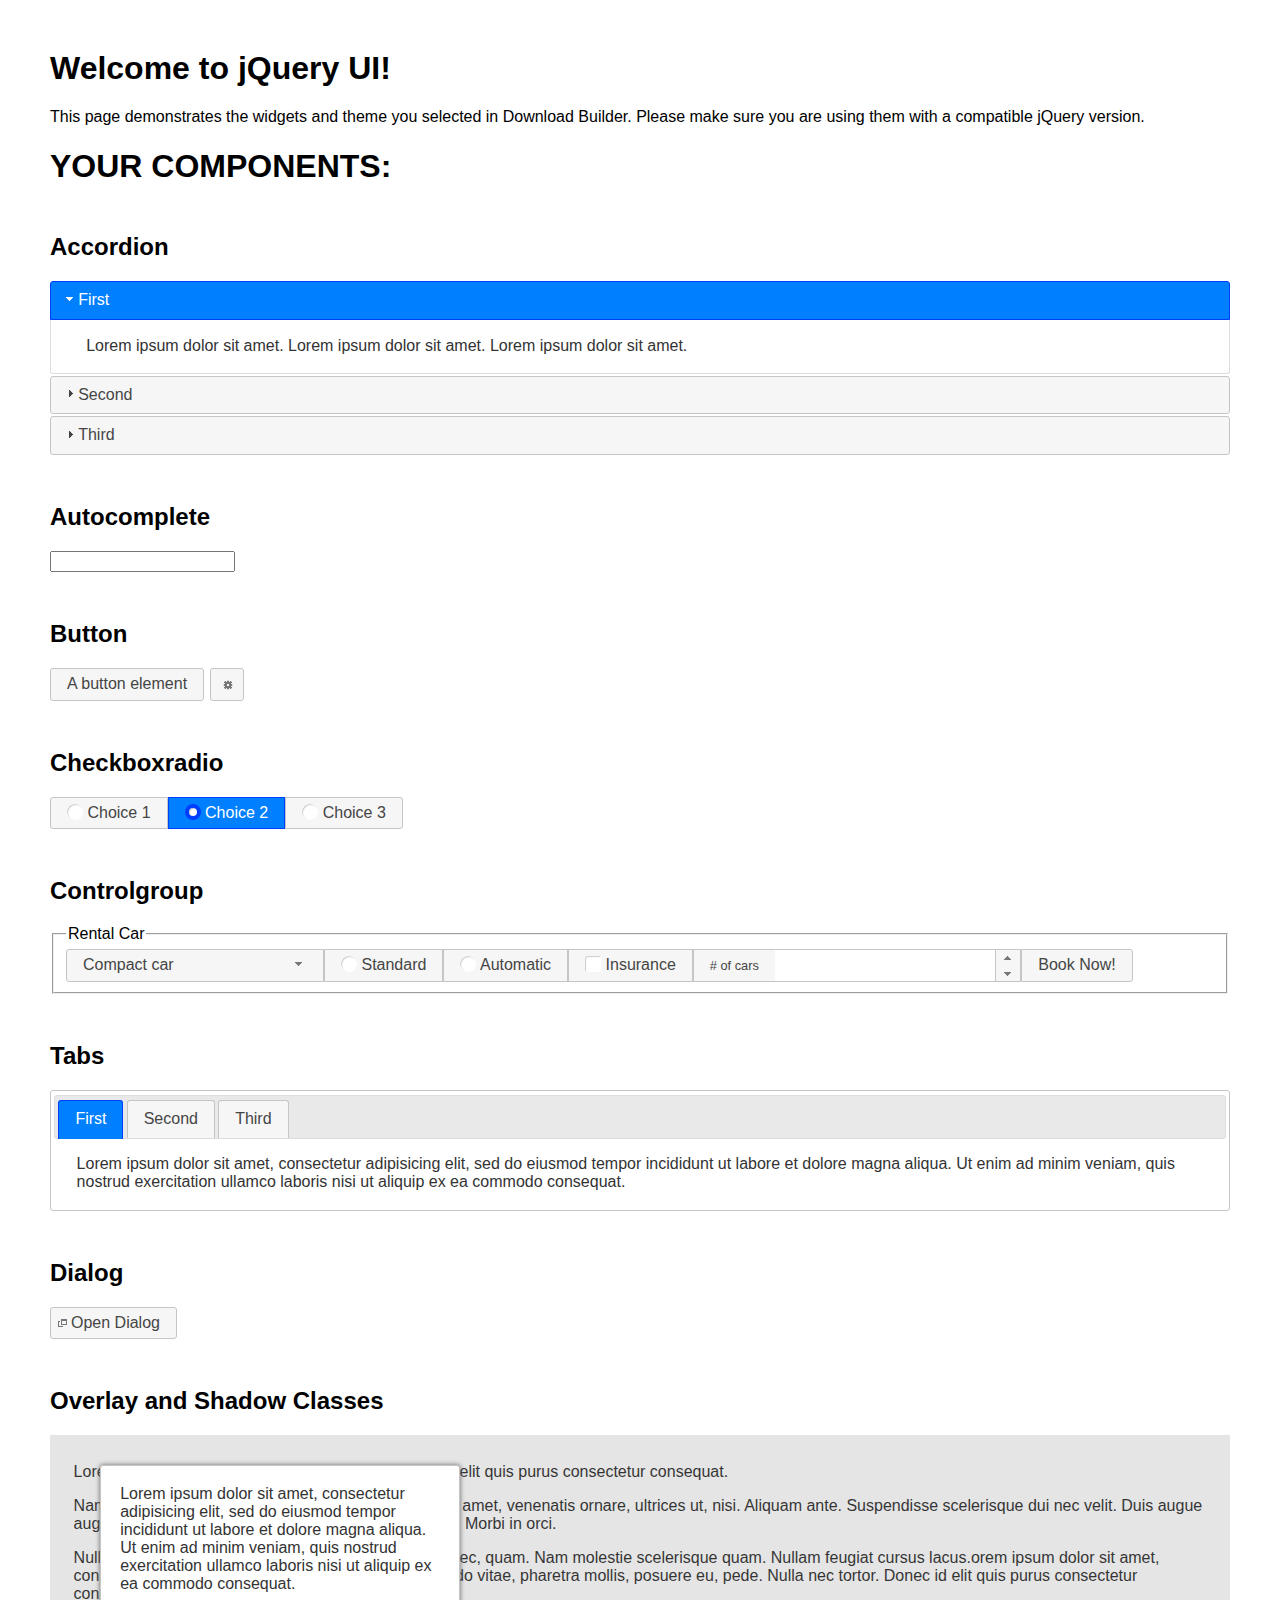
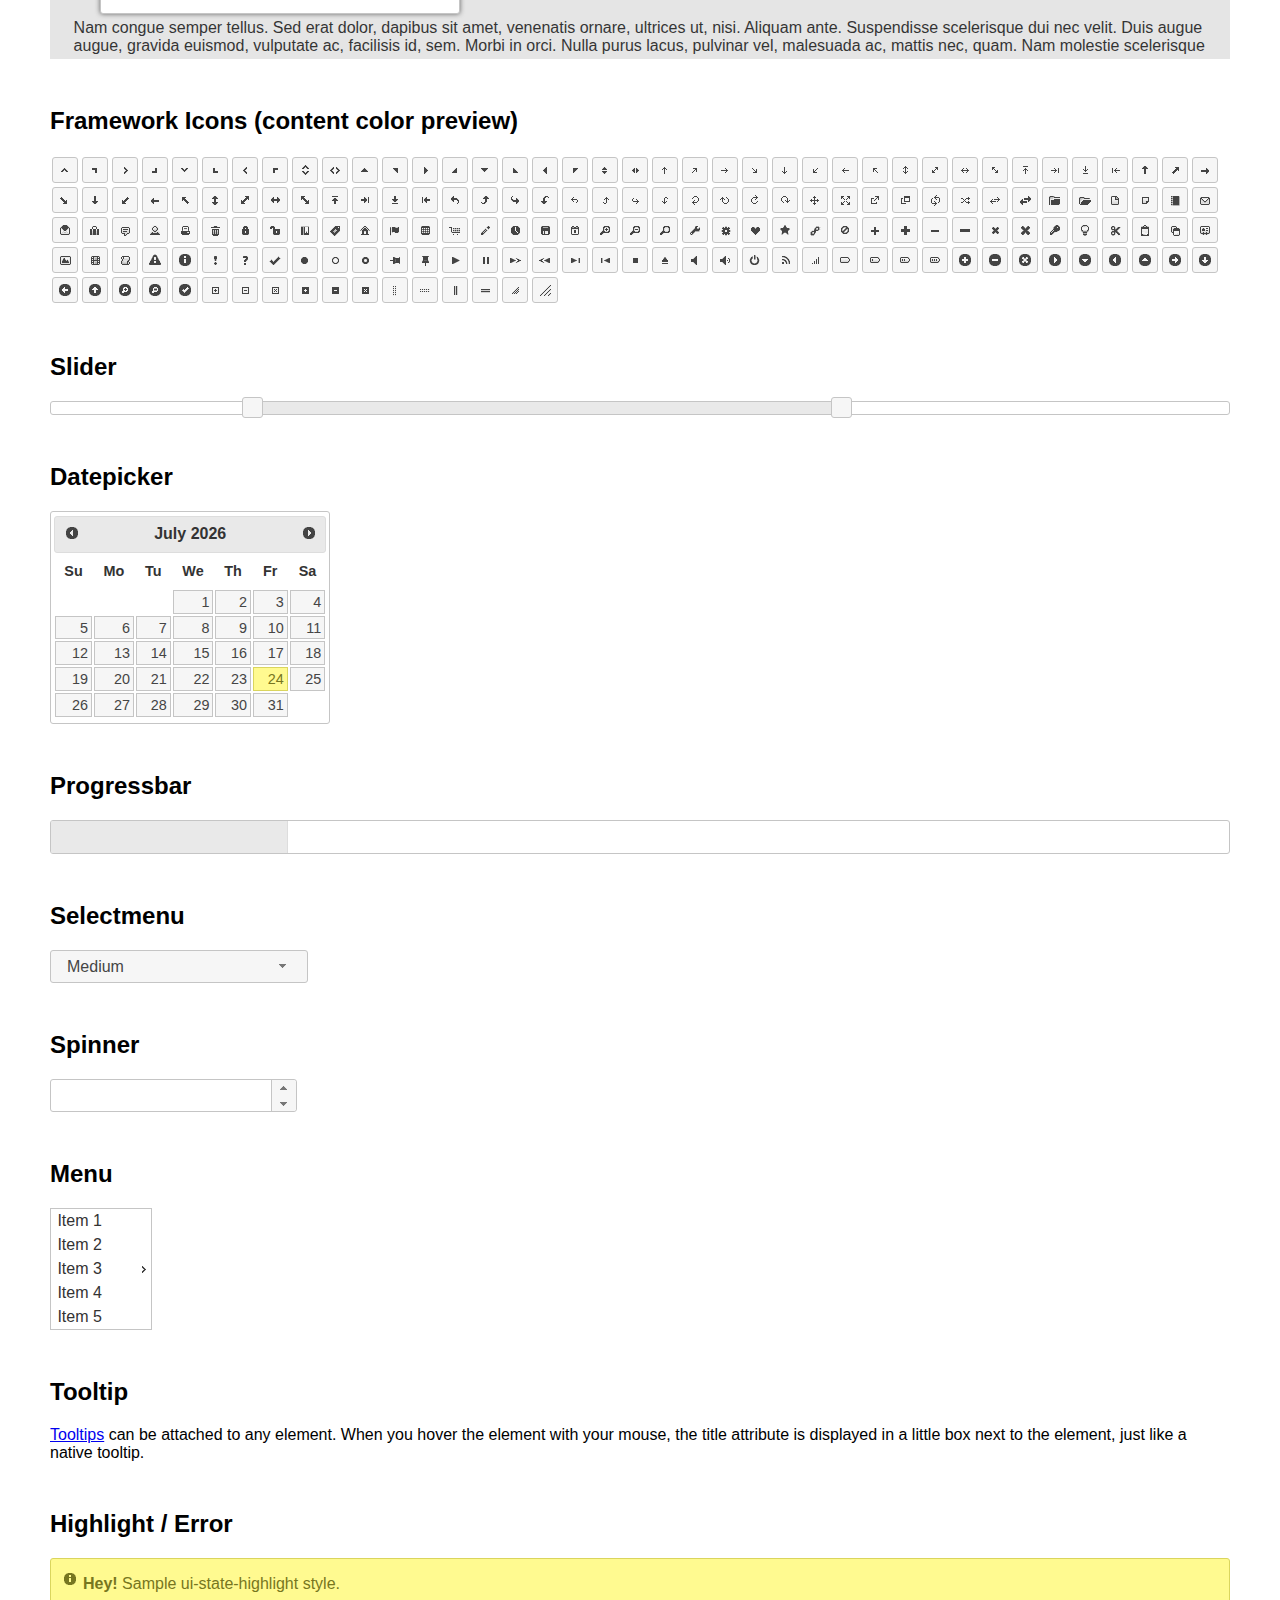
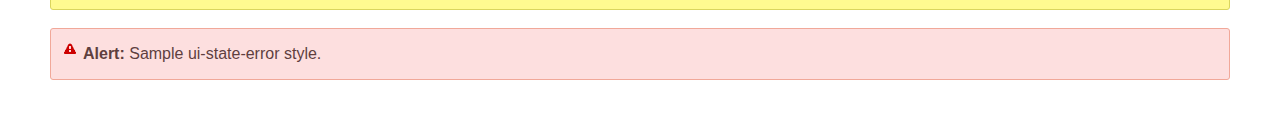
<file: js/jquery-ui-1.12.1.custom/jquery-ui-1.12.1.custom/index.html>
<!doctype html>
<html lang="us">
<head>
	<meta charset="utf-8">
	<title>jQuery UI Example Page</title>
	<link href="jquery-ui.css" rel="stylesheet">
	<style>
	body{
		font-family: "Trebuchet MS", sans-serif;
		margin: 50px;
	}
	.demoHeaders {
		margin-top: 2em;
	}
	#dialog-link {
		padding: .4em 1em .4em 20px;
		text-decoration: none;
		position: relative;
	}
	#dialog-link span.ui-icon {
		margin: 0 5px 0 0;
		position: absolute;
		left: .2em;
		top: 50%;
		margin-top: -8px;
	}
	#icons {
		margin: 0;
		padding: 0;
	}
	#icons li {
		margin: 2px;
		position: relative;
		padding: 4px 0;
		cursor: pointer;
		float: left;
		list-style: none;
	}
	#icons span.ui-icon {
		float: left;
		margin: 0 4px;
	}
	.fakewindowcontain .ui-widget-overlay {
		position: absolute;
	}
	select {
		width: 200px;
	}
	</style>
</head>
<body>

<h1>Welcome to jQuery UI!</h1>

<div class="ui-widget">
	<p>This page demonstrates the widgets and theme you selected in Download Builder. Please make sure you are using them with a compatible jQuery version.</p>
</div>

<h1>YOUR COMPONENTS:</h1>


<!-- Accordion -->
<h2 class="demoHeaders">Accordion</h2>
<div id="accordion">
	<h3>First</h3>
	<div>Lorem ipsum dolor sit amet. Lorem ipsum dolor sit amet. Lorem ipsum dolor sit amet.</div>
	<h3>Second</h3>
	<div>Phasellus mattis tincidunt nibh.</div>
	<h3>Third</h3>
	<div>Nam dui erat, auctor a, dignissim quis.</div>
</div>



<!-- Autocomplete -->
<h2 class="demoHeaders">Autocomplete</h2>
<div>
	<input id="autocomplete" title="type &quot;a&quot;">
</div>



<!-- Button -->
<h2 class="demoHeaders">Button</h2>
<button id="button">A button element</button>
<button id="button-icon">An icon-only button</button>



<!-- Checkboxradio -->
<h2 class="demoHeaders">Checkboxradio</h2>
<form style="margin-top: 1em;">
	<div id="radioset">
		<input type="radio" id="radio1" name="radio"><label for="radio1">Choice 1</label>
		<input type="radio" id="radio2" name="radio" checked="checked"><label for="radio2">Choice 2</label>
		<input type="radio" id="radio3" name="radio"><label for="radio3">Choice 3</label>
	</div>
</form>



<!-- Controlgroup -->
<h2 class="demoHeaders">Controlgroup</h2>
<fieldset>
	<legend>Rental Car</legend>
	<div id="controlgroup">
		<select id="car-type">
			<option>Compact car</option>
			<option>Midsize car</option>
			<option>Full size car</option>
			<option>SUV</option>
			<option>Luxury</option>
			<option>Truck</option>
			<option>Van</option>
		</select>
		<label for="transmission-standard">Standard</label>
		<input type="radio" name="transmission" id="transmission-standard">
		<label for="transmission-automatic">Automatic</label>
		<input type="radio" name="transmission" id="transmission-automatic">
		<label for="insurance">Insurance</label>
		<input type="checkbox" name="insurance" id="insurance">
		<label for="horizontal-spinner" class="ui-controlgroup-label"># of cars</label>
		<input id="horizontal-spinner" class="ui-spinner-input">
		<button>Book Now!</button>
	</div>
</fieldset>



<!-- Tabs -->
<h2 class="demoHeaders">Tabs</h2>
<div id="tabs">
	<ul>
		<li><a href="#tabs-1">First</a></li>
		<li><a href="#tabs-2">Second</a></li>
		<li><a href="#tabs-3">Third</a></li>
	</ul>
	<div id="tabs-1">Lorem ipsum dolor sit amet, consectetur adipisicing elit, sed do eiusmod tempor incididunt ut labore et dolore magna aliqua. Ut enim ad minim veniam, quis nostrud exercitation ullamco laboris nisi ut aliquip ex ea commodo consequat.</div>
	<div id="tabs-2">Phasellus mattis tincidunt nibh. Cras orci urna, blandit id, pretium vel, aliquet ornare, felis. Maecenas scelerisque sem non nisl. Fusce sed lorem in enim dictum bibendum.</div>
	<div id="tabs-3">Nam dui erat, auctor a, dignissim quis, sollicitudin eu, felis. Pellentesque nisi urna, interdum eget, sagittis et, consequat vestibulum, lacus. Mauris porttitor ullamcorper augue.</div>
</div>



<h2 class="demoHeaders">Dialog</h2>
<p>
	<button id="dialog-link" class="ui-button ui-corner-all ui-widget">
		<span class="ui-icon ui-icon-newwin"></span>Open Dialog
	</button>
</p>

<h2 class="demoHeaders">Overlay and Shadow Classes</h2>
<div style="position: relative; width: 96%; height: 200px; padding:1% 2%; overflow:hidden;" class="fakewindowcontain">
	<p>Lorem ipsum dolor sit amet,  Nulla nec tortor. Donec id elit quis purus consectetur consequat. </p><p>Nam congue semper tellus. Sed erat dolor, dapibus sit amet, venenatis ornare, ultrices ut, nisi. Aliquam ante. Suspendisse scelerisque dui nec velit. Duis augue augue, gravida euismod, vulputate ac, facilisis id, sem. Morbi in orci. </p><p>Nulla purus lacus, pulvinar vel, malesuada ac, mattis nec, quam. Nam molestie scelerisque quam. Nullam feugiat cursus lacus.orem ipsum dolor sit amet, consectetur adipiscing elit. Donec libero risus, commodo vitae, pharetra mollis, posuere eu, pede. Nulla nec tortor. Donec id elit quis purus consectetur consequat. </p><p>Nam congue semper tellus. Sed erat dolor, dapibus sit amet, venenatis ornare, ultrices ut, nisi. Aliquam ante. Suspendisse scelerisque dui nec velit. Duis augue augue, gravida euismod, vulputate ac, facilisis id, sem. Morbi in orci. Nulla purus lacus, pulvinar vel, malesuada ac, mattis nec, quam. Nam molestie scelerisque quam. </p><p>Nullam feugiat cursus lacus.orem ipsum dolor sit amet, consectetur adipiscing elit. Donec libero risus, commodo vitae, pharetra mollis, posuere eu, pede. Nulla nec tortor. Donec id elit quis purus consectetur consequat. Nam congue semper tellus. Sed erat dolor, dapibus sit amet, venenatis ornare, ultrices ut, nisi. Aliquam ante. </p><p>Suspendisse scelerisque dui nec velit. Duis augue augue, gravida euismod, vulputate ac, facilisis id, sem. Morbi in orci. Nulla purus lacus, pulvinar vel, malesuada ac, mattis nec, quam. Nam molestie scelerisque quam. Nullam feugiat cursus lacus.orem ipsum dolor sit amet, consectetur adipiscing elit. Donec libero risus, commodo vitae, pharetra mollis, posuere eu, pede. Nulla nec tortor. Donec id elit quis purus consectetur consequat. Nam congue semper tellus. Sed erat dolor, dapibus sit amet, venenatis ornare, ultrices ut, nisi. </p>

	<!-- ui-dialog -->
	<div class="ui-widget-overlay ui-front"></div>
	<div style="position: absolute; width: 320px; left: 50px; top: 30px; padding: 1.2em" class="ui-widget ui-front ui-widget-content ui-corner-all ui-widget-shadow">
		Lorem ipsum dolor sit amet, consectetur adipisicing elit, sed do eiusmod tempor incididunt ut labore et dolore magna aliqua. Ut enim ad minim veniam, quis nostrud exercitation ullamco laboris nisi ut aliquip ex ea commodo consequat.
	</div>

</div>

<!-- ui-dialog -->
<div id="dialog" title="Dialog Title">
	<p>Lorem ipsum dolor sit amet, consectetur adipisicing elit, sed do eiusmod tempor incididunt ut labore et dolore magna aliqua. Ut enim ad minim veniam, quis nostrud exercitation ullamco laboris nisi ut aliquip ex ea commodo consequat.</p>
</div>



<h2 class="demoHeaders">Framework Icons (content color preview)</h2>
<ul id="icons" class="ui-widget ui-helper-clearfix">
	<li class="ui-state-default ui-corner-all" title=".ui-icon-caret-1-n"><span class="ui-icon ui-icon-caret-1-n"></span></li>
	<li class="ui-state-default ui-corner-all" title=".ui-icon-caret-1-ne"><span class="ui-icon ui-icon-caret-1-ne"></span></li>
	<li class="ui-state-default ui-corner-all" title=".ui-icon-caret-1-e"><span class="ui-icon ui-icon-caret-1-e"></span></li>
	<li class="ui-state-default ui-corner-all" title=".ui-icon-caret-1-se"><span class="ui-icon ui-icon-caret-1-se"></span></li>
	<li class="ui-state-default ui-corner-all" title=".ui-icon-caret-1-s"><span class="ui-icon ui-icon-caret-1-s"></span></li>
	<li class="ui-state-default ui-corner-all" title=".ui-icon-caret-1-sw"><span class="ui-icon ui-icon-caret-1-sw"></span></li>
	<li class="ui-state-default ui-corner-all" title=".ui-icon-caret-1-w"><span class="ui-icon ui-icon-caret-1-w"></span></li>
	<li class="ui-state-default ui-corner-all" title=".ui-icon-caret-1-nw"><span class="ui-icon ui-icon-caret-1-nw"></span></li>
	<li class="ui-state-default ui-corner-all" title=".ui-icon-caret-2-n-s"><span class="ui-icon ui-icon-caret-2-n-s"></span></li>
	<li class="ui-state-default ui-corner-all" title=".ui-icon-caret-2-e-w"><span class="ui-icon ui-icon-caret-2-e-w"></span></li>
	<li class="ui-state-default ui-corner-all" title=".ui-icon-triangle-1-n"><span class="ui-icon ui-icon-triangle-1-n"></span></li>
	<li class="ui-state-default ui-corner-all" title=".ui-icon-triangle-1-ne"><span class="ui-icon ui-icon-triangle-1-ne"></span></li>
	<li class="ui-state-default ui-corner-all" title=".ui-icon-triangle-1-e"><span class="ui-icon ui-icon-triangle-1-e"></span></li>
	<li class="ui-state-default ui-corner-all" title=".ui-icon-triangle-1-se"><span class="ui-icon ui-icon-triangle-1-se"></span></li>
	<li class="ui-state-default ui-corner-all" title=".ui-icon-triangle-1-s"><span class="ui-icon ui-icon-triangle-1-s"></span></li>
	<li class="ui-state-default ui-corner-all" title=".ui-icon-triangle-1-sw"><span class="ui-icon ui-icon-triangle-1-sw"></span></li>
	<li class="ui-state-default ui-corner-all" title=".ui-icon-triangle-1-w"><span class="ui-icon ui-icon-triangle-1-w"></span></li>
	<li class="ui-state-default ui-corner-all" title=".ui-icon-triangle-1-nw"><span class="ui-icon ui-icon-triangle-1-nw"></span></li>
	<li class="ui-state-default ui-corner-all" title=".ui-icon-triangle-2-n-s"><span class="ui-icon ui-icon-triangle-2-n-s"></span></li>
	<li class="ui-state-default ui-corner-all" title=".ui-icon-triangle-2-e-w"><span class="ui-icon ui-icon-triangle-2-e-w"></span></li>
	<li class="ui-state-default ui-corner-all" title=".ui-icon-arrow-1-n"><span class="ui-icon ui-icon-arrow-1-n"></span></li>
	<li class="ui-state-default ui-corner-all" title=".ui-icon-arrow-1-ne"><span class="ui-icon ui-icon-arrow-1-ne"></span></li>
	<li class="ui-state-default ui-corner-all" title=".ui-icon-arrow-1-e"><span class="ui-icon ui-icon-arrow-1-e"></span></li>
	<li class="ui-state-default ui-corner-all" title=".ui-icon-arrow-1-se"><span class="ui-icon ui-icon-arrow-1-se"></span></li>
	<li class="ui-state-default ui-corner-all" title=".ui-icon-arrow-1-s"><span class="ui-icon ui-icon-arrow-1-s"></span></li>
	<li class="ui-state-default ui-corner-all" title=".ui-icon-arrow-1-sw"><span class="ui-icon ui-icon-arrow-1-sw"></span></li>
	<li class="ui-state-default ui-corner-all" title=".ui-icon-arrow-1-w"><span class="ui-icon ui-icon-arrow-1-w"></span></li>
	<li class="ui-state-default ui-corner-all" title=".ui-icon-arrow-1-nw"><span class="ui-icon ui-icon-arrow-1-nw"></span></li>
	<li class="ui-state-default ui-corner-all" title=".ui-icon-arrow-2-n-s"><span class="ui-icon ui-icon-arrow-2-n-s"></span></li>
	<li class="ui-state-default ui-corner-all" title=".ui-icon-arrow-2-ne-sw"><span class="ui-icon ui-icon-arrow-2-ne-sw"></span></li>
	<li class="ui-state-default ui-corner-all" title=".ui-icon-arrow-2-e-w"><span class="ui-icon ui-icon-arrow-2-e-w"></span></li>
	<li class="ui-state-default ui-corner-all" title=".ui-icon-arrow-2-se-nw"><span class="ui-icon ui-icon-arrow-2-se-nw"></span></li>
	<li class="ui-state-default ui-corner-all" title=".ui-icon-arrowstop-1-n"><span class="ui-icon ui-icon-arrowstop-1-n"></span></li>
	<li class="ui-state-default ui-corner-all" title=".ui-icon-arrowstop-1-e"><span class="ui-icon ui-icon-arrowstop-1-e"></span></li>
	<li class="ui-state-default ui-corner-all" title=".ui-icon-arrowstop-1-s"><span class="ui-icon ui-icon-arrowstop-1-s"></span></li>
	<li class="ui-state-default ui-corner-all" title=".ui-icon-arrowstop-1-w"><span class="ui-icon ui-icon-arrowstop-1-w"></span></li>
	<li class="ui-state-default ui-corner-all" title=".ui-icon-arrowthick-1-n"><span class="ui-icon ui-icon-arrowthick-1-n"></span></li>
	<li class="ui-state-default ui-corner-all" title=".ui-icon-arrowthick-1-ne"><span class="ui-icon ui-icon-arrowthick-1-ne"></span></li>
	<li class="ui-state-default ui-corner-all" title=".ui-icon-arrowthick-1-e"><span class="ui-icon ui-icon-arrowthick-1-e"></span></li>
	<li class="ui-state-default ui-corner-all" title=".ui-icon-arrowthick-1-se"><span class="ui-icon ui-icon-arrowthick-1-se"></span></li>
	<li class="ui-state-default ui-corner-all" title=".ui-icon-arrowthick-1-s"><span class="ui-icon ui-icon-arrowthick-1-s"></span></li>
	<li class="ui-state-default ui-corner-all" title=".ui-icon-arrowthick-1-sw"><span class="ui-icon ui-icon-arrowthick-1-sw"></span></li>
	<li class="ui-state-default ui-corner-all" title=".ui-icon-arrowthick-1-w"><span class="ui-icon ui-icon-arrowthick-1-w"></span></li>
	<li class="ui-state-default ui-corner-all" title=".ui-icon-arrowthick-1-nw"><span class="ui-icon ui-icon-arrowthick-1-nw"></span></li>
	<li class="ui-state-default ui-corner-all" title=".ui-icon-arrowthick-2-n-s"><span class="ui-icon ui-icon-arrowthick-2-n-s"></span></li>
	<li class="ui-state-default ui-corner-all" title=".ui-icon-arrowthick-2-ne-sw"><span class="ui-icon ui-icon-arrowthick-2-ne-sw"></span></li>
	<li class="ui-state-default ui-corner-all" title=".ui-icon-arrowthick-2-e-w"><span class="ui-icon ui-icon-arrowthick-2-e-w"></span></li>
	<li class="ui-state-default ui-corner-all" title=".ui-icon-arrowthick-2-se-nw"><span class="ui-icon ui-icon-arrowthick-2-se-nw"></span></li>
	<li class="ui-state-default ui-corner-all" title=".ui-icon-arrowthickstop-1-n"><span class="ui-icon ui-icon-arrowthickstop-1-n"></span></li>
	<li class="ui-state-default ui-corner-all" title=".ui-icon-arrowthickstop-1-e"><span class="ui-icon ui-icon-arrowthickstop-1-e"></span></li>
	<li class="ui-state-default ui-corner-all" title=".ui-icon-arrowthickstop-1-s"><span class="ui-icon ui-icon-arrowthickstop-1-s"></span></li>
	<li class="ui-state-default ui-corner-all" title=".ui-icon-arrowthickstop-1-w"><span class="ui-icon ui-icon-arrowthickstop-1-w"></span></li>
	<li class="ui-state-default ui-corner-all" title=".ui-icon-arrowreturnthick-1-w"><span class="ui-icon ui-icon-arrowreturnthick-1-w"></span></li>
	<li class="ui-state-default ui-corner-all" title=".ui-icon-arrowreturnthick-1-n"><span class="ui-icon ui-icon-arrowreturnthick-1-n"></span></li>
	<li class="ui-state-default ui-corner-all" title=".ui-icon-arrowreturnthick-1-e"><span class="ui-icon ui-icon-arrowreturnthick-1-e"></span></li>
	<li class="ui-state-default ui-corner-all" title=".ui-icon-arrowreturnthick-1-s"><span class="ui-icon ui-icon-arrowreturnthick-1-s"></span></li>
	<li class="ui-state-default ui-corner-all" title=".ui-icon-arrowreturn-1-w"><span class="ui-icon ui-icon-arrowreturn-1-w"></span></li>
	<li class="ui-state-default ui-corner-all" title=".ui-icon-arrowreturn-1-n"><span class="ui-icon ui-icon-arrowreturn-1-n"></span></li>
	<li class="ui-state-default ui-corner-all" title=".ui-icon-arrowreturn-1-e"><span class="ui-icon ui-icon-arrowreturn-1-e"></span></li>
	<li class="ui-state-default ui-corner-all" title=".ui-icon-arrowreturn-1-s"><span class="ui-icon ui-icon-arrowreturn-1-s"></span></li>
	<li class="ui-state-default ui-corner-all" title=".ui-icon-arrowrefresh-1-w"><span class="ui-icon ui-icon-arrowrefresh-1-w"></span></li>
	<li class="ui-state-default ui-corner-all" title=".ui-icon-arrowrefresh-1-n"><span class="ui-icon ui-icon-arrowrefresh-1-n"></span></li>
	<li class="ui-state-default ui-corner-all" title=".ui-icon-arrowrefresh-1-e"><span class="ui-icon ui-icon-arrowrefresh-1-e"></span></li>
	<li class="ui-state-default ui-corner-all" title=".ui-icon-arrowrefresh-1-s"><span class="ui-icon ui-icon-arrowrefresh-1-s"></span></li>
	<li class="ui-state-default ui-corner-all" title=".ui-icon-arrow-4"><span class="ui-icon ui-icon-arrow-4"></span></li>
	<li class="ui-state-default ui-corner-all" title=".ui-icon-arrow-4-diag"><span class="ui-icon ui-icon-arrow-4-diag"></span></li>
	<li class="ui-state-default ui-corner-all" title=".ui-icon-extlink"><span class="ui-icon ui-icon-extlink"></span></li>
	<li class="ui-state-default ui-corner-all" title=".ui-icon-newwin"><span class="ui-icon ui-icon-newwin"></span></li>
	<li class="ui-state-default ui-corner-all" title=".ui-icon-refresh"><span class="ui-icon ui-icon-refresh"></span></li>
	<li class="ui-state-default ui-corner-all" title=".ui-icon-shuffle"><span class="ui-icon ui-icon-shuffle"></span></li>
	<li class="ui-state-default ui-corner-all" title=".ui-icon-transfer-e-w"><span class="ui-icon ui-icon-transfer-e-w"></span></li>
	<li class="ui-state-default ui-corner-all" title=".ui-icon-transferthick-e-w"><span class="ui-icon ui-icon-transferthick-e-w"></span></li>
	<li class="ui-state-default ui-corner-all" title=".ui-icon-folder-collapsed"><span class="ui-icon ui-icon-folder-collapsed"></span></li>
	<li class="ui-state-default ui-corner-all" title=".ui-icon-folder-open"><span class="ui-icon ui-icon-folder-open"></span></li>
	<li class="ui-state-default ui-corner-all" title=".ui-icon-document"><span class="ui-icon ui-icon-document"></span></li>
	<li class="ui-state-default ui-corner-all" title=".ui-icon-document-b"><span class="ui-icon ui-icon-document-b"></span></li>
	<li class="ui-state-default ui-corner-all" title=".ui-icon-note"><span class="ui-icon ui-icon-note"></span></li>
	<li class="ui-state-default ui-corner-all" title=".ui-icon-mail-closed"><span class="ui-icon ui-icon-mail-closed"></span></li>
	<li class="ui-state-default ui-corner-all" title=".ui-icon-mail-open"><span class="ui-icon ui-icon-mail-open"></span></li>
	<li class="ui-state-default ui-corner-all" title=".ui-icon-suitcase"><span class="ui-icon ui-icon-suitcase"></span></li>
	<li class="ui-state-default ui-corner-all" title=".ui-icon-comment"><span class="ui-icon ui-icon-comment"></span></li>
	<li class="ui-state-default ui-corner-all" title=".ui-icon-person"><span class="ui-icon ui-icon-person"></span></li>
	<li class="ui-state-default ui-corner-all" title=".ui-icon-print"><span class="ui-icon ui-icon-print"></span></li>
	<li class="ui-state-default ui-corner-all" title=".ui-icon-trash"><span class="ui-icon ui-icon-trash"></span></li>
	<li class="ui-state-default ui-corner-all" title=".ui-icon-locked"><span class="ui-icon ui-icon-locked"></span></li>
	<li class="ui-state-default ui-corner-all" title=".ui-icon-unlocked"><span class="ui-icon ui-icon-unlocked"></span></li>
	<li class="ui-state-default ui-corner-all" title=".ui-icon-bookmark"><span class="ui-icon ui-icon-bookmark"></span></li>
	<li class="ui-state-default ui-corner-all" title=".ui-icon-tag"><span class="ui-icon ui-icon-tag"></span></li>
	<li class="ui-state-default ui-corner-all" title=".ui-icon-home"><span class="ui-icon ui-icon-home"></span></li>
	<li class="ui-state-default ui-corner-all" title=".ui-icon-flag"><span class="ui-icon ui-icon-flag"></span></li>
	<li class="ui-state-default ui-corner-all" title=".ui-icon-calculator"><span class="ui-icon ui-icon-calculator"></span></li>
	<li class="ui-state-default ui-corner-all" title=".ui-icon-cart"><span class="ui-icon ui-icon-cart"></span></li>
	<li class="ui-state-default ui-corner-all" title=".ui-icon-pencil"><span class="ui-icon ui-icon-pencil"></span></li>
	<li class="ui-state-default ui-corner-all" title=".ui-icon-clock"><span class="ui-icon ui-icon-clock"></span></li>
	<li class="ui-state-default ui-corner-all" title=".ui-icon-disk"><span class="ui-icon ui-icon-disk"></span></li>
	<li class="ui-state-default ui-corner-all" title=".ui-icon-calendar"><span class="ui-icon ui-icon-calendar"></span></li>
	<li class="ui-state-default ui-corner-all" title=".ui-icon-zoomin"><span class="ui-icon ui-icon-zoomin"></span></li>
	<li class="ui-state-default ui-corner-all" title=".ui-icon-zoomout"><span class="ui-icon ui-icon-zoomout"></span></li>
	<li class="ui-state-default ui-corner-all" title=".ui-icon-search"><span class="ui-icon ui-icon-search"></span></li>
	<li class="ui-state-default ui-corner-all" title=".ui-icon-wrench"><span class="ui-icon ui-icon-wrench"></span></li>
	<li class="ui-state-default ui-corner-all" title=".ui-icon-gear"><span class="ui-icon ui-icon-gear"></span></li>
	<li class="ui-state-default ui-corner-all" title=".ui-icon-heart"><span class="ui-icon ui-icon-heart"></span></li>
	<li class="ui-state-default ui-corner-all" title=".ui-icon-star"><span class="ui-icon ui-icon-star"></span></li>
	<li class="ui-state-default ui-corner-all" title=".ui-icon-link"><span class="ui-icon ui-icon-link"></span></li>
	<li class="ui-state-default ui-corner-all" title=".ui-icon-cancel"><span class="ui-icon ui-icon-cancel"></span></li>
	<li class="ui-state-default ui-corner-all" title=".ui-icon-plus"><span class="ui-icon ui-icon-plus"></span></li>
	<li class="ui-state-default ui-corner-all" title=".ui-icon-plusthick"><span class="ui-icon ui-icon-plusthick"></span></li>
	<li class="ui-state-default ui-corner-all" title=".ui-icon-minus"><span class="ui-icon ui-icon-minus"></span></li>
	<li class="ui-state-default ui-corner-all" title=".ui-icon-minusthick"><span class="ui-icon ui-icon-minusthick"></span></li>
	<li class="ui-state-default ui-corner-all" title=".ui-icon-close"><span class="ui-icon ui-icon-close"></span></li>
	<li class="ui-state-default ui-corner-all" title=".ui-icon-closethick"><span class="ui-icon ui-icon-closethick"></span></li>
	<li class="ui-state-default ui-corner-all" title=".ui-icon-key"><span class="ui-icon ui-icon-key"></span></li>
	<li class="ui-state-default ui-corner-all" title=".ui-icon-lightbulb"><span class="ui-icon ui-icon-lightbulb"></span></li>
	<li class="ui-state-default ui-corner-all" title=".ui-icon-scissors"><span class="ui-icon ui-icon-scissors"></span></li>
	<li class="ui-state-default ui-corner-all" title=".ui-icon-clipboard"><span class="ui-icon ui-icon-clipboard"></span></li>
	<li class="ui-state-default ui-corner-all" title=".ui-icon-copy"><span class="ui-icon ui-icon-copy"></span></li>
	<li class="ui-state-default ui-corner-all" title=".ui-icon-contact"><span class="ui-icon ui-icon-contact"></span></li>
	<li class="ui-state-default ui-corner-all" title=".ui-icon-image"><span class="ui-icon ui-icon-image"></span></li>
	<li class="ui-state-default ui-corner-all" title=".ui-icon-video"><span class="ui-icon ui-icon-video"></span></li>
	<li class="ui-state-default ui-corner-all" title=".ui-icon-script"><span class="ui-icon ui-icon-script"></span></li>
	<li class="ui-state-default ui-corner-all" title=".ui-icon-alert"><span class="ui-icon ui-icon-alert"></span></li>
	<li class="ui-state-default ui-corner-all" title=".ui-icon-info"><span class="ui-icon ui-icon-info"></span></li>
	<li class="ui-state-default ui-corner-all" title=".ui-icon-notice"><span class="ui-icon ui-icon-notice"></span></li>
	<li class="ui-state-default ui-corner-all" title=".ui-icon-help"><span class="ui-icon ui-icon-help"></span></li>
	<li class="ui-state-default ui-corner-all" title=".ui-icon-check"><span class="ui-icon ui-icon-check"></span></li>
	<li class="ui-state-default ui-corner-all" title=".ui-icon-bullet"><span class="ui-icon ui-icon-bullet"></span></li>
	<li class="ui-state-default ui-corner-all" title=".ui-icon-radio-off"><span class="ui-icon ui-icon-radio-off"></span></li>
	<li class="ui-state-default ui-corner-all" title=".ui-icon-radio-on"><span class="ui-icon ui-icon-radio-on"></span></li>
	<li class="ui-state-default ui-corner-all" title=".ui-icon-pin-w"><span class="ui-icon ui-icon-pin-w"></span></li>
	<li class="ui-state-default ui-corner-all" title=".ui-icon-pin-s"><span class="ui-icon ui-icon-pin-s"></span></li>
	<li class="ui-state-default ui-corner-all" title=".ui-icon-play"><span class="ui-icon ui-icon-play"></span></li>
	<li class="ui-state-default ui-corner-all" title=".ui-icon-pause"><span class="ui-icon ui-icon-pause"></span></li>
	<li class="ui-state-default ui-corner-all" title=".ui-icon-seek-next"><span class="ui-icon ui-icon-seek-next"></span></li>
	<li class="ui-state-default ui-corner-all" title=".ui-icon-seek-prev"><span class="ui-icon ui-icon-seek-prev"></span></li>
	<li class="ui-state-default ui-corner-all" title=".ui-icon-seek-end"><span class="ui-icon ui-icon-seek-end"></span></li>
	<li class="ui-state-default ui-corner-all" title=".ui-icon-seek-first"><span class="ui-icon ui-icon-seek-first"></span></li>
	<li class="ui-state-default ui-corner-all" title=".ui-icon-stop"><span class="ui-icon ui-icon-stop"></span></li>
	<li class="ui-state-default ui-corner-all" title=".ui-icon-eject"><span class="ui-icon ui-icon-eject"></span></li>
	<li class="ui-state-default ui-corner-all" title=".ui-icon-volume-off"><span class="ui-icon ui-icon-volume-off"></span></li>
	<li class="ui-state-default ui-corner-all" title=".ui-icon-volume-on"><span class="ui-icon ui-icon-volume-on"></span></li>
	<li class="ui-state-default ui-corner-all" title=".ui-icon-power"><span class="ui-icon ui-icon-power"></span></li>
	<li class="ui-state-default ui-corner-all" title=".ui-icon-signal-diag"><span class="ui-icon ui-icon-signal-diag"></span></li>
	<li class="ui-state-default ui-corner-all" title=".ui-icon-signal"><span class="ui-icon ui-icon-signal"></span></li>
	<li class="ui-state-default ui-corner-all" title=".ui-icon-battery-0"><span class="ui-icon ui-icon-battery-0"></span></li>
	<li class="ui-state-default ui-corner-all" title=".ui-icon-battery-1"><span class="ui-icon ui-icon-battery-1"></span></li>
	<li class="ui-state-default ui-corner-all" title=".ui-icon-battery-2"><span class="ui-icon ui-icon-battery-2"></span></li>
	<li class="ui-state-default ui-corner-all" title=".ui-icon-battery-3"><span class="ui-icon ui-icon-battery-3"></span></li>
	<li class="ui-state-default ui-corner-all" title=".ui-icon-circle-plus"><span class="ui-icon ui-icon-circle-plus"></span></li>
	<li class="ui-state-default ui-corner-all" title=".ui-icon-circle-minus"><span class="ui-icon ui-icon-circle-minus"></span></li>
	<li class="ui-state-default ui-corner-all" title=".ui-icon-circle-close"><span class="ui-icon ui-icon-circle-close"></span></li>
	<li class="ui-state-default ui-corner-all" title=".ui-icon-circle-triangle-e"><span class="ui-icon ui-icon-circle-triangle-e"></span></li>
	<li class="ui-state-default ui-corner-all" title=".ui-icon-circle-triangle-s"><span class="ui-icon ui-icon-circle-triangle-s"></span></li>
	<li class="ui-state-default ui-corner-all" title=".ui-icon-circle-triangle-w"><span class="ui-icon ui-icon-circle-triangle-w"></span></li>
	<li class="ui-state-default ui-corner-all" title=".ui-icon-circle-triangle-n"><span class="ui-icon ui-icon-circle-triangle-n"></span></li>
	<li class="ui-state-default ui-corner-all" title=".ui-icon-circle-arrow-e"><span class="ui-icon ui-icon-circle-arrow-e"></span></li>
	<li class="ui-state-default ui-corner-all" title=".ui-icon-circle-arrow-s"><span class="ui-icon ui-icon-circle-arrow-s"></span></li>
	<li class="ui-state-default ui-corner-all" title=".ui-icon-circle-arrow-w"><span class="ui-icon ui-icon-circle-arrow-w"></span></li>
	<li class="ui-state-default ui-corner-all" title=".ui-icon-circle-arrow-n"><span class="ui-icon ui-icon-circle-arrow-n"></span></li>
	<li class="ui-state-default ui-corner-all" title=".ui-icon-circle-zoomin"><span class="ui-icon ui-icon-circle-zoomin"></span></li>
	<li class="ui-state-default ui-corner-all" title=".ui-icon-circle-zoomout"><span class="ui-icon ui-icon-circle-zoomout"></span></li>
	<li class="ui-state-default ui-corner-all" title=".ui-icon-circle-check"><span class="ui-icon ui-icon-circle-check"></span></li>
	<li class="ui-state-default ui-corner-all" title=".ui-icon-circlesmall-plus"><span class="ui-icon ui-icon-circlesmall-plus"></span></li>
	<li class="ui-state-default ui-corner-all" title=".ui-icon-circlesmall-minus"><span class="ui-icon ui-icon-circlesmall-minus"></span></li>
	<li class="ui-state-default ui-corner-all" title=".ui-icon-circlesmall-close"><span class="ui-icon ui-icon-circlesmall-close"></span></li>
	<li class="ui-state-default ui-corner-all" title=".ui-icon-squaresmall-plus"><span class="ui-icon ui-icon-squaresmall-plus"></span></li>
	<li class="ui-state-default ui-corner-all" title=".ui-icon-squaresmall-minus"><span class="ui-icon ui-icon-squaresmall-minus"></span></li>
	<li class="ui-state-default ui-corner-all" title=".ui-icon-squaresmall-close"><span class="ui-icon ui-icon-squaresmall-close"></span></li>
	<li class="ui-state-default ui-corner-all" title=".ui-icon-grip-dotted-vertical"><span class="ui-icon ui-icon-grip-dotted-vertical"></span></li>
	<li class="ui-state-default ui-corner-all" title=".ui-icon-grip-dotted-horizontal"><span class="ui-icon ui-icon-grip-dotted-horizontal"></span></li>
	<li class="ui-state-default ui-corner-all" title=".ui-icon-grip-solid-vertical"><span class="ui-icon ui-icon-grip-solid-vertical"></span></li>
	<li class="ui-state-default ui-corner-all" title=".ui-icon-grip-solid-horizontal"><span class="ui-icon ui-icon-grip-solid-horizontal"></span></li>
	<li class="ui-state-default ui-corner-all" title=".ui-icon-gripsmall-diagonal-se"><span class="ui-icon ui-icon-gripsmall-diagonal-se"></span></li>
	<li class="ui-state-default ui-corner-all" title=".ui-icon-grip-diagonal-se"><span class="ui-icon ui-icon-grip-diagonal-se"></span></li>
</ul>


<!-- Slider -->
<h2 class="demoHeaders">Slider</h2>
<div id="slider"></div>



<!-- Datepicker -->
<h2 class="demoHeaders">Datepicker</h2>
<div id="datepicker"></div>



<!-- Progressbar -->
<h2 class="demoHeaders">Progressbar</h2>
<div id="progressbar"></div>



<!-- Progressbar -->
<h2 class="demoHeaders">Selectmenu</h2>
<select id="selectmenu">
	<option>Slower</option>
	<option>Slow</option>
	<option selected="selected">Medium</option>
	<option>Fast</option>
	<option>Faster</option>
</select>



<!-- Spinner -->
<h2 class="demoHeaders">Spinner</h2>
<input id="spinner">



<!-- Menu -->
<h2 class="demoHeaders">Menu</h2>
<ul style="width:100px;" id="menu">
	<li><div>Item 1</div></li>
	<li><div>Item 2</div></li>
	<li><div>Item 3</div>
		<ul>
			<li><div>Item 3-1</div></li>
			<li><div>Item 3-2</div></li>
			<li><div>Item 3-3</div></li>
			<li><div>Item 3-4</div></li>
			<li><div>Item 3-5</div></li>
		</ul>
	</li>
	<li><div>Item 4</div></li>
	<li><div>Item 5</div></li>
</ul>



<!-- Tooltip -->
<h2 class="demoHeaders">Tooltip</h2>
<p id="tooltip">
	<a href="#" title="That&apos;s what this widget is">Tooltips</a> can be attached to any element. When you hover
the element with your mouse, the title attribute is displayed in a little box next to the element, just like a native tooltip.
</p>


<!-- Highlight / Error -->
<h2 class="demoHeaders">Highlight / Error</h2>
<div class="ui-widget">
	<div class="ui-state-highlight ui-corner-all" style="margin-top: 20px; padding: 0 .7em;">
		<p><span class="ui-icon ui-icon-info" style="float: left; margin-right: .3em;"></span>
		<strong>Hey!</strong> Sample ui-state-highlight style.</p>
	</div>
</div>
<br>
<div class="ui-widget">
	<div class="ui-state-error ui-corner-all" style="padding: 0 .7em;">
		<p><span class="ui-icon ui-icon-alert" style="float: left; margin-right: .3em;"></span>
		<strong>Alert:</strong> Sample ui-state-error style.</p>
	</div>
</div>

<script src="external/jquery/jquery.js"></script>
<script src="jquery-ui.js"></script>
<script>

$( "#accordion" ).accordion();



var availableTags = [
	"ActionScript",
	"AppleScript",
	"Asp",
	"BASIC",
	"C",
	"C++",
	"Clojure",
	"COBOL",
	"ColdFusion",
	"Erlang",
	"Fortran",
	"Groovy",
	"Haskell",
	"Java",
	"JavaScript",
	"Lisp",
	"Perl",
	"PHP",
	"Python",
	"Ruby",
	"Scala",
	"Scheme"
];
$( "#autocomplete" ).autocomplete({
	source: availableTags
});



$( "#button" ).button();
$( "#button-icon" ).button({
	icon: "ui-icon-gear",
	showLabel: false
});



$( "#radioset" ).buttonset();



$( "#controlgroup" ).controlgroup();



$( "#tabs" ).tabs();



$( "#dialog" ).dialog({
	autoOpen: false,
	width: 400,
	buttons: [
		{
			text: "Ok",
			click: function() {
				$( this ).dialog( "close" );
			}
		},
		{
			text: "Cancel",
			click: function() {
				$( this ).dialog( "close" );
			}
		}
	]
});

// Link to open the dialog
$( "#dialog-link" ).click(function( event ) {
	$( "#dialog" ).dialog( "open" );
	event.preventDefault();
});



$( "#datepicker" ).datepicker({
	inline: true
});



$( "#slider" ).slider({
	range: true,
	values: [ 17, 67 ]
});



$( "#progressbar" ).progressbar({
	value: 20
});



$( "#spinner" ).spinner();



$( "#menu" ).menu();



$( "#tooltip" ).tooltip();



$( "#selectmenu" ).selectmenu();


// Hover states on the static widgets
$( "#dialog-link, #icons li" ).hover(
	function() {
		$( this ).addClass( "ui-state-hover" );
	},
	function() {
		$( this ).removeClass( "ui-state-hover" );
	}
);
</script>
</body>
</html>
</file>
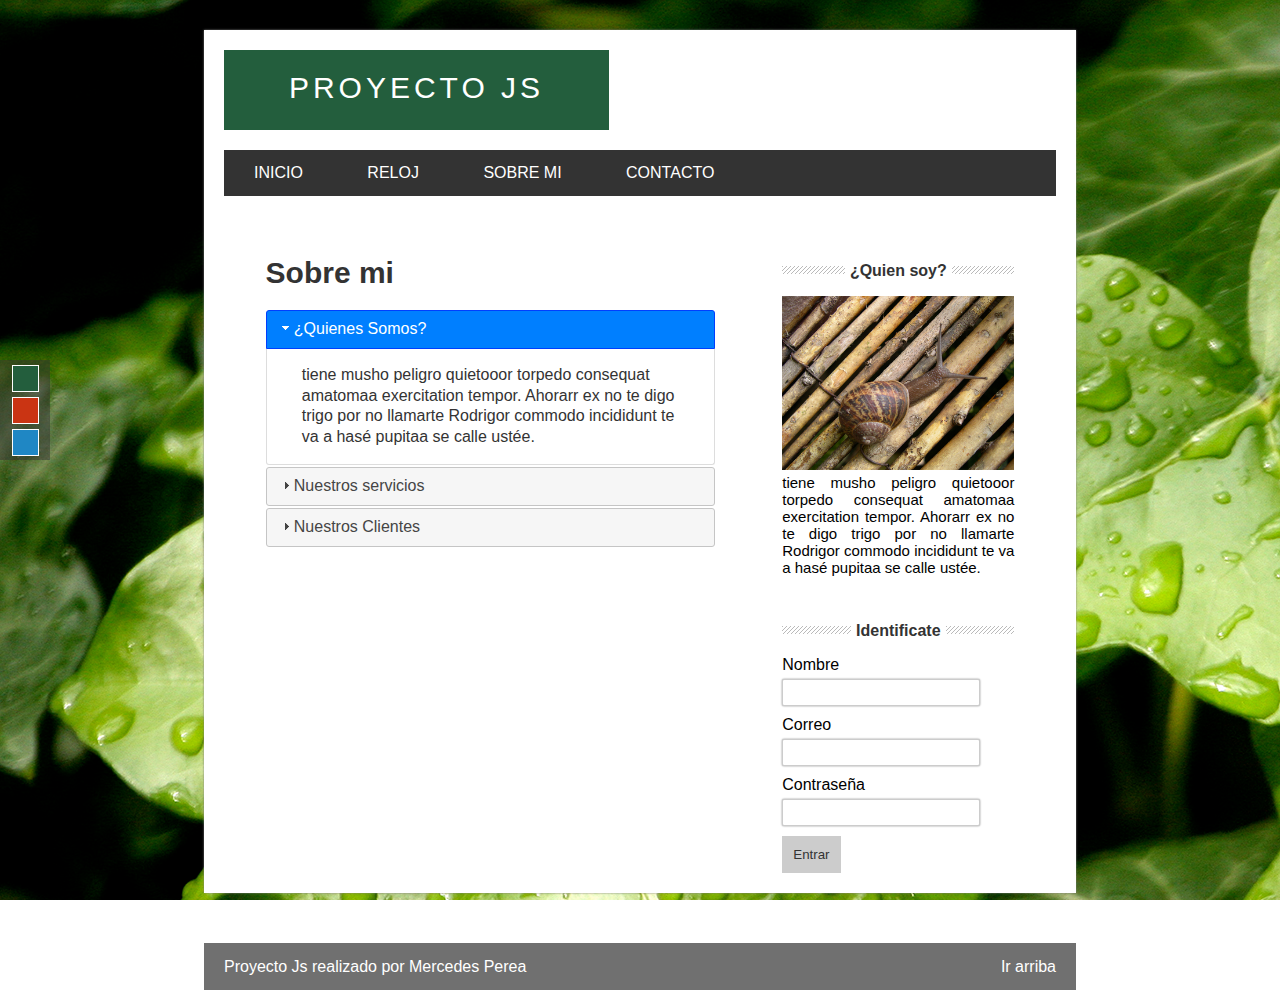
<file: about.html>
<!DOCTYPE html>
<html lang="es">
  <head>
    <meta charset="UTF-8" />
    <meta name="viewport" content="width=device-width, initial-scale=1.0" />
    <meta http-equiv="X-UA-Compatible" content="ie=edge" />
    <title>Proyecto con JavaScript</title>

    <!-- Estilos Css -->
    <link rel="stylesheet" type="text/css" href="css/styles.css" />
    <link id="theme" rel="stylesheet" type="text/css" href="css/green.css" />

    <!--  -->

    <!-- Jquery -->
    <script src="https://ajax.googleapis.com/ajax/libs/jquery/3.1.1/jquery.min.js"></script>
    <!--  -->

    <!--  Para cargar los estilos css de JQuery UI(previamente descargado) -->
    <link
      rel="stylesheet"
      href="js/jquery-ui-1.12.1.custom/jquery-ui-1.12.1.custom/jquery-ui.min.css"
    />
    <script
      type="text/javascript"
      src="js/jquery-ui-1.12.1.custom/jquery-ui-1.12.1.custom/jquery-ui.structure.min.css"
    ></script>
    <script
      type="text/javascript"
      src="js/jquery-ui-1.12.1.custom/jquery-ui-1.12.1.custom/jquery-ui.theme.min.css"
    ></script>

    <!-- Cargamos QJuery UI (previamente descargado) -->
    <script
      type="text/javascript"
      src="js/jquery-ui-1.12.1.custom/jquery-ui-1.12.1.custom/jquery-ui.min.js"
    ></script>
    <!--  -->

    <!-- Mis Scripts -->
    <script type="text/javascript" src="js/main.js"></script>
  </head>
  <body>
    <div id="selector-theme">
      <div id="to-green"></div>
      <div id="to-red"></div>
      <div id="to-blue"></div>
    </div>

    <section id="global">
      <!-- Cabecera -->
      <header>
        <div id="logo">
          Proyecto Js
        </div>

        <div class="clearfix"></div>
        <nav id="menu">
          <ul>
            <li><a href="index.html">Inicio</a></li>
            <li><a href="reloj.html">Reloj</a></li>
            <li><a href="about.html">Sobre mi</a></li>
            <li><a href="contact.html">Contacto</a></li>
          </ul>
        </nav>
      </header>

      <!-- CONTENIDO -->
      <section id="content">
        <div id="box">
          <!-- Cargar acordeon -->
          <h2>Sobre mi</h2>
          <div id="acordeon">
            <h3>¿Quienes Somos?</h3>
            <div>
              <p>
                tiene musho peligro quietooor torpedo consequat amatomaa
                exercitation tempor. Ahorarr ex no te digo trigo por no llamarte
                Rodrigor commodo incididunt te va a hasé pupitaa se calle ustée.
              </p>
            </div>

            <h3>Nuestros servicios</h3>
            <div>
              <p>
                tiene musho peligro quietooor torpedo consequat amatomaa
                exercitation tempor. Ahorarr ex no te digo trigo por no llamarte
                Rodrigor commodo incididunt te va a hasé pupitaa se calle ustée.
              </p>
            </div>

            <h3>Nuestros Clientes</h3>
            <div>
              <p>
                tiene musho peligro quietooor torpedo consequat amatomaa
                exercitation tempor. Ahorarr ex no te digo trigo por no llamarte
                Rodrigor commodo incididunt te va a hasé pupitaa se calle ustée.
              </p>
            </div>
          </div>
        </div>

        <aside id="sidebar">
          <div id="about">
            <h4><span>¿Quien soy?</span></h4>
            <img src="img/caracol.jpg" />
            <p>
              tiene musho peligro quietooor torpedo consequat amatomaa
              exercitation tempor. Ahorarr ex no te digo trigo por no llamarte
              Rodrigor commodo incididunt te va a hasé pupitaa se calle ustée.
            </p>
          </div>

          <div id="login">
            <h4><span>Identificate</span></h4>
            <form>
              <label for="name">Nombre</label><br />
              <input type="text" name="name" id="form_name" /><br />

              <label for="email">Correo</label><br />
              <input type="text" name="email" id="form_email" /><br />

              <label for="password">Contraseña</label><br />
              <input type="password" name="password" id="form_password" /><br />

              <input type="submit" value="Entrar" />
            </form>
          </div>
        </aside>

        <div class="clearfix"></div>
      </section>
    </section>

    <footer>
      Proyecto Js realizado por Mercedes Perea

      <a href="#" class="subir">Ir arriba</a>
      <!-- <a class="subir2" href="#logo">Ir arriba</a> -->
    </footer>
  </body>
</html>
</file>
<file: css/styles.css>
* {
  margin: 0px;
  padding: 0px;
  list-style: none; /*para quitar los puntos en las listas*/
}
.clearfix {
  float: none;
  clear: both; /* limpia los flotados */
}
body {
  background: url("../img/hojas.jpg");
  background-attachment: fixed; /*Para hacer que la imagen siempre se este mostrando y no se corte */
}

#global {
  width: 65%;
  margin: 0px auto;
  margin-top: 30px;
  padding: 20px;
  background: white;
  box-shadow: 0px 0px 2px gray;
}

#logo {
  font-family: verdana, Arial;
  font-size: 30px;
  letter-spacing: 4px;
  line-height: 75px; /* centra la linea en el espacio */
  color: white;
  text-align: center;
  width: 385px;
  height: 80px;
  margin-bottom: 20px;
  float: left;
  text-transform: uppercase;
}

#menu {
  font-family: Helvetica, Arial;
  background: #333;
  width: 100%;
  text-transform: uppercase;
  margin-bottom: 20px;
}
#menu ul {
  line-height: 46px;
  list-style: none;
}

#menu ul li {
  height: 46px;
  display: inline-block; /* despliega en linea el menu*/
  transition: all 300ms; /* Transicion para cuando se haga el efecto hover */
}

#menu a {
  display: block;
  color: white;
  text-decoration: none;
  padding-left: 30px;
  padding-right: 30px;
}

#post {
  width: 60%;
  float: left;
  font-family: Helvetica, Arial;
}

.post {
  padding: 4px;
}

h2 {
  font-size: 30px;
  color: #333;
  font-family: Helvetica, Arial;
}

.post .date {
  display: block; /* se le pone el display block para que el margin-top surga efecto*/
  color: gray;
  margin-top: 10px;
}

.post p {
  margin-top: 10px;
  margin-bottom: 20px;
  line-height: 22px; /* Separacion entre las lineas */
  text-align: justify;
}

.button-more {
  font-size: 14px;
  text-align: center;
  padding: 15px;
  color: white;
  text-decoration: none; /* Quita el subrrayado*/
  margin-top: 10px;
  display: block;
  width: 75px;
  margin-bottom: 20px;
}

#sidebar {
  font-family: Helvetica, Arial;
  float: right;
  width: 31%;
}

#sidebar h4 {
  margin-top: 50px;
  margin-bottom: 20px;
  text-align: center;
  line-height: 10px;
  color: #333;
  background: url("../img/lines.png") repeat-x;
}

#sidebar h4 span {
  background: white;
  padding: 5px;
}

#sidebar img {
  width: 100%;
}

#sidebar p {
  font-size: 15px;
  text-align: justify;
}

#content {
  width: 90%;
  margin: 0px auto;
}

form input[type="text"],
form input[type="password"],
form input[type="email"],
form input[type="number"],
select {
  padding: 5px;
  border-radius: 2px;
  border: 1px solid #ccc;
  width: 80%;
  margin-bottom: 10px;
  box-shadow: 0px 0px 2px gray;
  margin-top: 5px;
}

form input[type="submit"] {
  background: #ccc;
  padding: 10px;
  border: 1px solid #ccc;
  color: #333;
  cursor: pointer;
}

footer {
  font-family: Helvetica, Arial;
  color: white;
  height: 47px;
  background: rgba(51, 51, 51, 0.7);
  margin: 0px auto; /* Para centrar el elemento */
  width: 65%;
  padding-left: 20px;
  padding-right: 20px;
  margin-top: 50px;
  line-height: 47px;
}

/* Para ajustar el tamaño del slider */
.bx-wrapper,
.bx-viewport {
  height: 250px !important;
}

#selector-theme {
  position: fixed;
  top: 40%;
  background: rgba(51, 51, 51, 0.5);
  width: 50px;
  height: 100px;
}

#to-green,
#to-red,
#to-blue {
  width: 25px;
  height: 25px;
  border: 1px solid white;
  display: block;
  margin: 0px auto;
  margin-top: 5px;
  margin-bottom: 5px;
  cursor: pointer;
}

#to-green {
  background: #235e3d;
}

#to-red {
  background: #ca3413;
}

#to-blue {
  background: #1f87c4;
}

.subir {
  color: white;
  text-decoration: none;
  display: block;
  float: right;
}

#box {
  width: 60%;
  float: left;
  margin-top: 40px;
}

#acordeon {
  margin-top: 20px;
}

#reloj {
  font-size: 40px;
  font-weight: bold;
  font-family: Helvetica, Arial;
  color: #333;
  border: 5px dashed #333;
  width: 30%;
  margin: 0px auto;
  border-radius: 50%;
  height: 150px;
  width: 150px;
  padding-top: 90px;
  padding-left: 45px;
  padding-right: 45px;
  background: #ccc;
}

#form_contact{
  width: 60%;
  margin-top: 15px;
  font-family: Helvetica, Arial;
}

#form_contact label{
  width: 100%;
  display: block;  /* Hace que actue como un bloque y se hagan saltos de linea*/
  margin-top: 5px;
}

/* #form_contact span{  tambien se podria llamar con .form-error */
  .form-error {
  /* float: right; */
  font-size: 11px;
  background: red;
  color: white;
  padding: 10px;
  width: 100%;
}
</file>
<file: css/green.css>
body {
  background: url("../img/hojas.jpg");
  background-attachment: fixed; /*Para hacer que la imagen siempre se este mostrando y no se corte */
}

#logo {
  background: #235e3d;
}

/* Efecto hover (al pasar por encima */
#menu ul li:hover {
  background: #235e3d;
}

.button-more {
  background: #235e3d;
}
</file>
